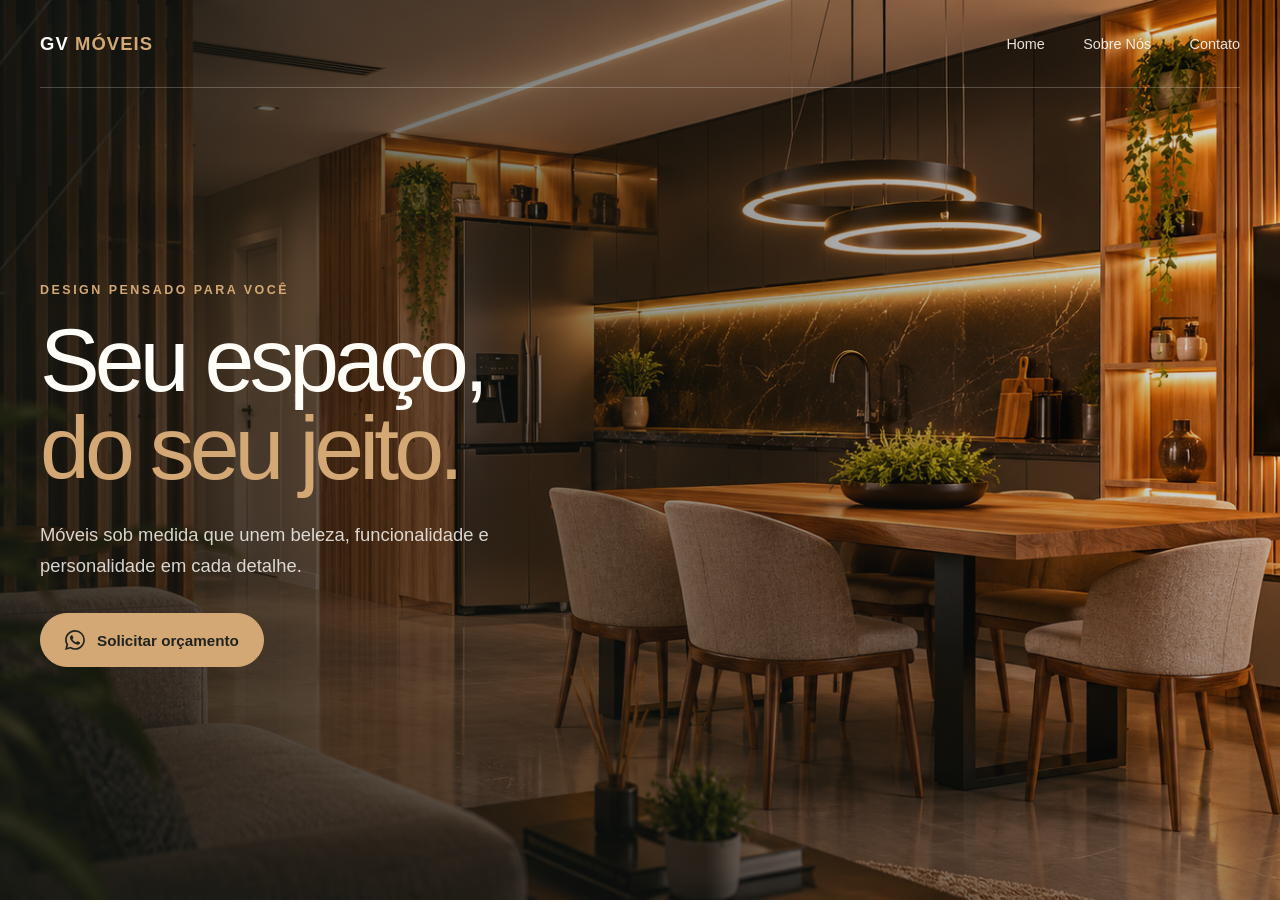
<file: index.html>
<!DOCTYPE html>
<html lang="pt-br">
<head>
    <meta charset="UTF-8">
    <meta name="viewport" content="width=device-width, initial-scale=1.0">
    <meta name="theme-color" content="#20231f">
    <meta name="description" content="Móveis sob medida que transformam espaços. Conheça a GV Móveis e solicite um orçamento.">
    <title>GV Móveis Sob Medida</title>
    <link rel="stylesheet" href="Style.css">
    <script src="transitions.js" defer></script>
</head>

<body>
    <main class="hero">
        <nav class="menu" aria-label="Navegação principal">
            <a class="brand" href="index.html">GV <span>MÓVEIS</span></a>
            <div class="textosheader">
                <a href="index.html" aria-current="page">Home</a>
                <a href="SobreNos.html">Sobre Nós</a>
                <a href="Contato.html">Contato</a>
            </div>
        </nav>

        <section class="hero-content" aria-labelledby="hero-title">
            <div class="titulos">
                <p class="eyebrow">Design pensado para você</p>
                <h1 id="hero-title">Seu espaço,<br><span>do seu jeito.</span></h1>
                <p class="hero-description">Móveis sob medida que unem beleza, funcionalidade e personalidade em cada detalhe.</p>
                <a class="whatsapp-link" href="https://api.whatsapp.com/send?phone=00000000000&amp;text=Ol%C3%A1%2C%20gostaria%20de%20saber%20mais%20sobre%20os%20m%C3%B3veis%20sob%20medida." target="_blank" rel="noopener noreferrer">
                    <svg xmlns="http://www.w3.org/2000/svg" fill="currentColor" viewBox="0 0 16 16" aria-hidden="true">
                        <path d="M13.601 2.326A7.85 7.85 0 0 0 7.994 0C3.627 0 .068 3.558.064 7.926c0 1.399.366 2.76 1.057 3.965L0 16l4.204-1.102a7.9 7.9 0 0 0 3.79.965h.004c4.368 0 7.926-3.558 7.93-7.93A7.9 7.9 0 0 0 13.6 2.326zM7.994 14.521a6.6 6.6 0 0 1-3.356-.92l-.24-.144-2.494.654.666-2.433-.156-.251a6.56 6.56 0 0 1-1.007-3.505c0-3.626 2.957-6.584 6.591-6.584a6.56 6.56 0 0 1 4.66 1.931 6.56 6.56 0 0 1 1.928 4.66c-.004 3.639-2.961 6.592-6.592 6.592m3.615-4.934c-.197-.099-1.17-.578-1.353-.646-.182-.065-.315-.099-.445.099-.133.197-.513.646-.627.775-.114.133-.232.148-.43.05-.197-.1-.836-.308-1.592-.985-.59-.525-.985-1.175-1.103-1.372-.114-.198-.011-.304.088-.403.087-.088.197-.232.296-.346.1-.114.133-.198.198-.33.065-.134.034-.248-.015-.347-.05-.099-.445-1.076-.612-1.47-.16-.389-.323-.335-.445-.34-.114-.007-.247-.007-.38-.007a.73.73 0 0 0-.529.247c-.182.198-.691.677-.691 1.654s.71 1.916.81 2.049c.098.133 1.394 2.132 3.383 2.992.47.205.84.326 1.129.418.475.152.904.129 1.246.08.38-.058 1.171-.48 1.338-.943.164-.464.164-.86.114-.943-.049-.084-.182-.133-.38-.232"/>
                    </svg>
                    Solicitar orçamento
                </a>
            </div>
        </section>
    </main>
</body>
</html>
</file>
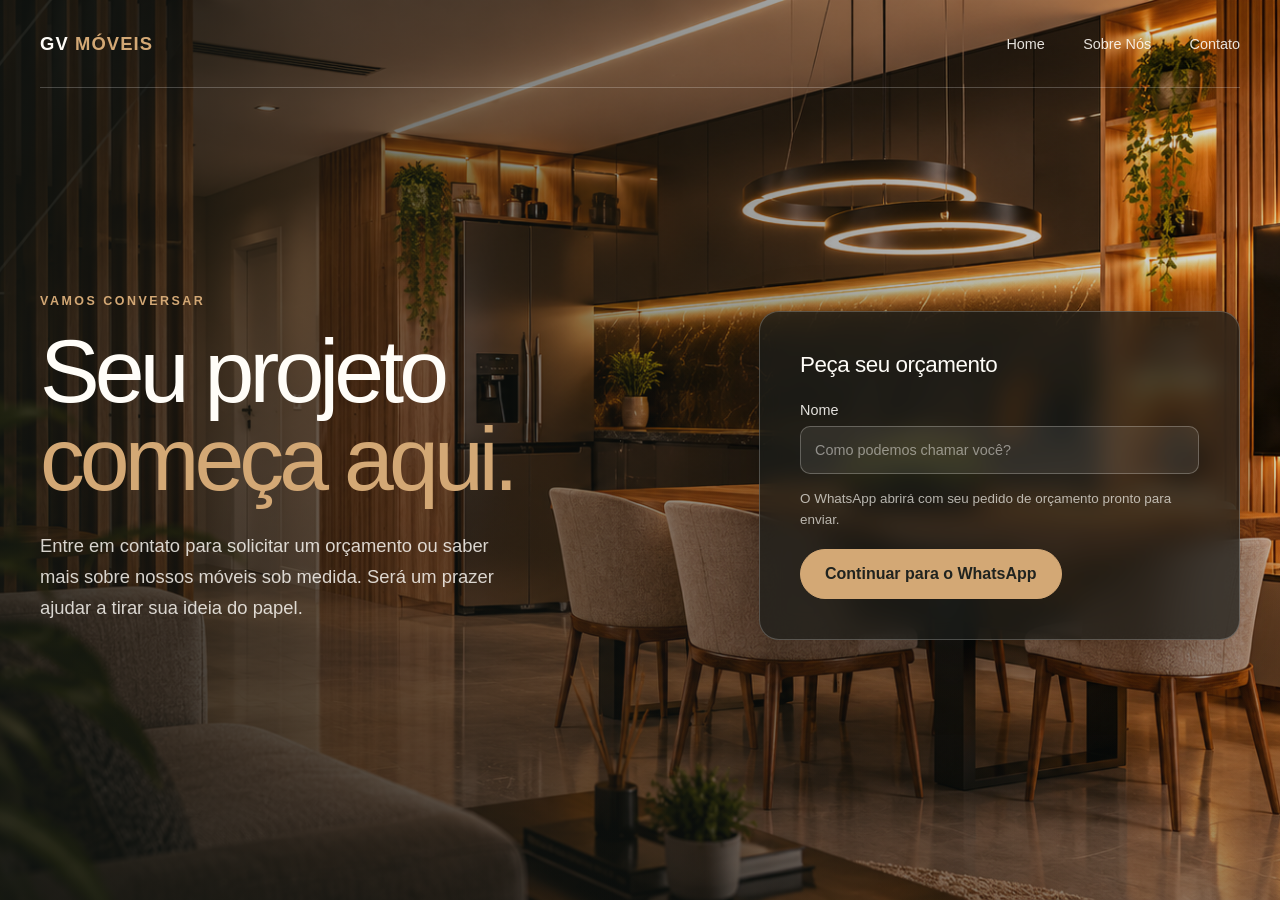
<file: Contato.html>
<!DOCTYPE html>
<html lang="pt-br">
<head>
    <meta charset="UTF-8">
    <meta name="viewport" content="width=device-width, initial-scale=1.0">
    <meta name="theme-color" content="#20231f">
    <meta name="description" content="Entre em contato com a GV Móveis para solicitar um orçamento de móveis sob medida.">
    <title>Contato | GV Móveis</title>
    <link rel="stylesheet" href="Style.css">
    <script src="transitions.js" defer></script>
    <script src="contact.js" defer></script>
</head>

<body>
    <main class="hero">
        <nav class="menu" aria-label="Navegação principal">
            <a class="brand" href="index.html">GV <span>MÓVEIS</span></a>
            <div class="textosheader">
                <a href="index.html">Home</a>
                <a href="SobreNos.html">Sobre Nós</a>
                <a href="Contato.html" aria-current="page">Contato</a>
            </div>
        </nav>

        <section class="hero-content" aria-labelledby="contact-title">
            <div class="contact-layout">
                <div class="titulos">
                    <p class="eyebrow">Vamos conversar</p>
                    <h1 id="contact-title">Seu projeto<br><span>começa aqui.</span></h1>
                    <p class="hero-description">Entre em contato para solicitar um orçamento ou saber mais sobre nossos móveis sob medida. Será um prazer ajudar a tirar sua ideia do papel.</p>
                </div>

                <div class="contact-card">
                    <h2>Peça seu orçamento</h2>
                    <form class="contact-form" id="contact-form" data-whatsapp-phone="000000000000">
                        <label for="nome">
                            Nome
                            <input type="text" id="nome" name="nome" autocomplete="name" maxlength="80" placeholder="Como podemos chamar você?" required>
                        </label>
                        <p class="contact-note">O WhatsApp abrirá com seu pedido de orçamento pronto para enviar.</p>
                        <button type="submit">Continuar para o WhatsApp</button>
                    </form>
                </div>
            </div>
        </section>
    </main>
</body>
</html>
</file>
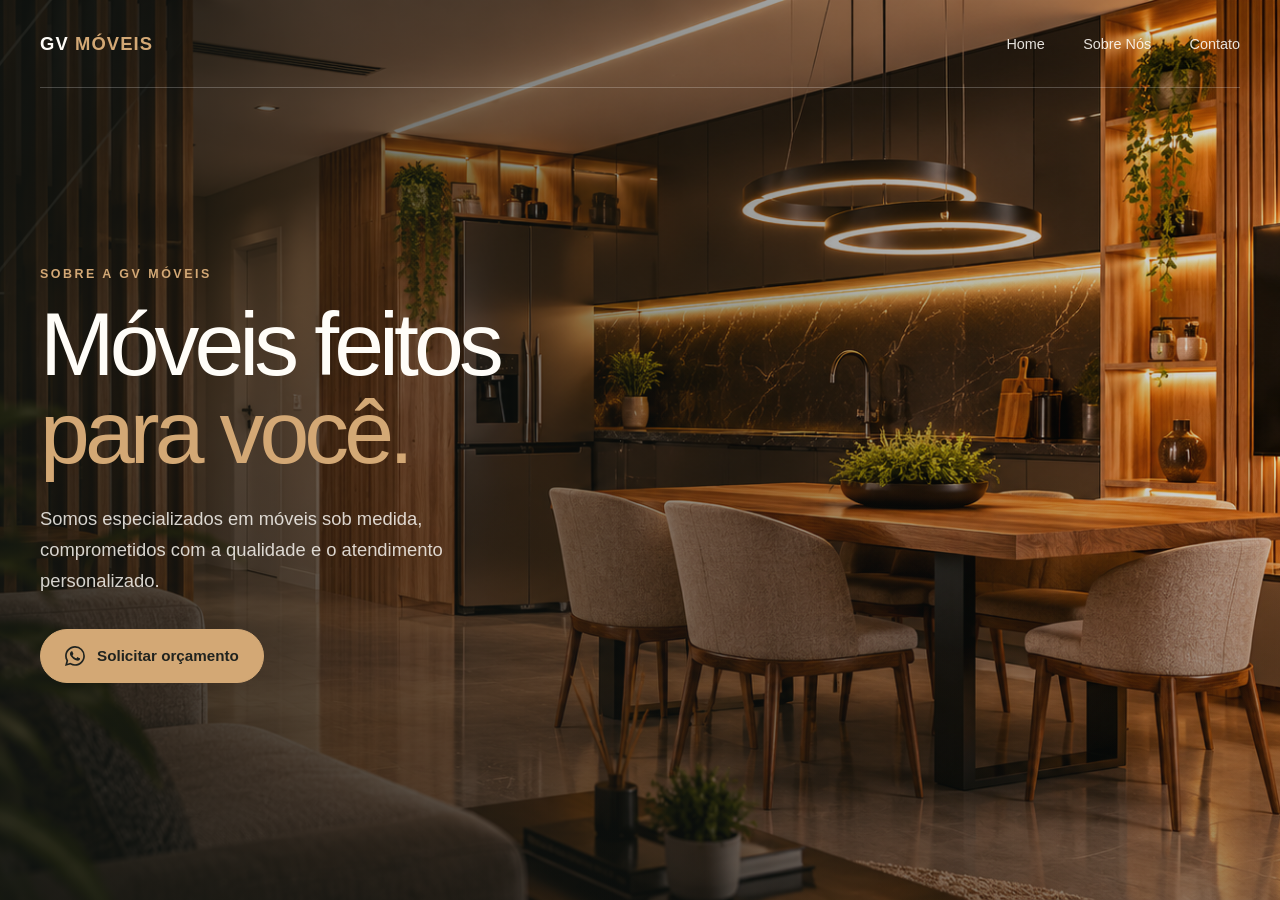
<file: SobreNos.html>
<!DOCTYPE html>
<html lang="pt-br">
<head>
    <meta charset="UTF-8">
    <meta name="viewport" content="width=device-width, initial-scale=1.0">
    <meta name="theme-color" content="#20231f">
    <meta name="description" content="Conheça a GV Móveis, especialista em móveis sob medida, qualidade e atendimento personalizado.">
    <title>Sobre Nós | GV Móveis</title>
    <link rel="stylesheet" href="Style.css">
    <script src="transitions.js" defer></script>
</head>

<body>
    <main class="hero">
        <nav class="menu" aria-label="Navegação principal">
            <a class="brand" href="index.html">GV <span>MÓVEIS</span></a>
            <div class="textosheader">
                <a href="index.html">Home</a>
                <a href="SobreNos.html" aria-current="page">Sobre Nós</a>
                <a href="Contato.html">Contato</a>
            </div>
        </nav>

        <section class="hero-content" aria-labelledby="about-title">
            <div class="titulos">
                <p class="eyebrow">Sobre a GV Móveis</p>
                <h1 id="about-title">Móveis feitos<br><span>para você.</span></h1>
                <p class="hero-description">Somos especializados em móveis sob medida, comprometidos com a qualidade e o atendimento personalizado.</p>
                <a class="whatsapp-link" href="https://api.whatsapp.com/send?phone=0000000000&amp;text=Ol%C3%A1%2C%20gostaria%20de%20saber%20mais%20sobre%20os%20m%C3%B3veis%20sob%20medida." target="_blank" rel="noopener noreferrer">
                    <svg xmlns="http://www.w3.org/2000/svg" fill="currentColor" viewBox="0 0 16 16" aria-hidden="true">
                        <path d="M13.601 2.326A7.85 7.85 0 0 0 7.994 0C3.627 0 .068 3.558.064 7.926c0 1.399.366 2.76 1.057 3.965L0 16l4.204-1.102a7.9 7.9 0 0 0 3.79.965h.004c4.368 0 7.926-3.558 7.93-7.93A7.9 7.9 0 0 0 13.6 2.326zM7.994 14.521a6.6 6.6 0 0 1-3.356-.92l-.24-.144-2.494.654.666-2.433-.156-.251a6.56 6.56 0 0 1-1.007-3.505c0-3.626 2.957-6.584 6.591-6.584a6.56 6.56 0 0 1 4.66 1.931 6.56 6.56 0 0 1 1.928 4.66c-.004 3.639-2.961 6.592-6.592 6.592m3.615-4.934c-.197-.099-1.17-.578-1.353-.646-.182-.065-.315-.099-.445.099-.133.197-.513.646-.627.775-.114.133-.232.148-.43.05-.197-.1-.836-.308-1.592-.985-.59-.525-.985-1.175-1.103-1.372-.114-.198-.011-.304.088-.403.087-.088.197-.232.296-.346.1-.114.133-.198.198-.33.065-.134.034-.248-.015-.347-.05-.099-.445-1.076-.612-1.47-.16-.389-.323-.335-.445-.34-.114-.007-.247-.007-.38-.007a.73.73 0 0 0-.529.247c-.182.198-.691.677-.691 1.654s.71 1.916.81 2.049c.098.133 1.394 2.132 3.383 2.992.47.205.84.326 1.129.418.475.152.904.129 1.246.08.38-.058 1.171-.48 1.338-.943.164-.464.164-.86.114-.943-.049-.084-.182-.133-.38-.232"/>
                    </svg>
                    Solicitar orçamento
                </a>
            </div>
        </section>
    </main>
</body>
</html>
</file>
<file: Style.css>
:root {
    color-scheme: light;
    font-family: "Segoe UI", Arial, sans-serif;
    color: #fffdf8;
    background: #171b18;
    font-synthesis: none;
    text-rendering: optimizeLegibility;
    -webkit-font-smoothing: antialiased;
    -moz-osx-font-smoothing: grayscale;
    --color-accent: #d3a875;
    --color-ink: #20231f;
}

* {
    box-sizing: border-box;
}

body {
    min-width: 320px;
    min-height: 100vh;
    margin: 0;
}

body::before {
    position: fixed;
    z-index: 9999;
    background: var(--color-accent);
    content: "";
    inset: 0;
    opacity: 1;
    pointer-events: none;
    transform: scaleX(0);
    transform-origin: left;
    transition: transform 450ms cubic-bezier(0.7, 0, 0.2, 1);
}

body.page-leaving::before {
    transform: scaleX(1);
}

a {
    color: inherit;
}

.hero {
    position: relative;
    display: flex;
    min-height: 100svh;
    flex-direction: column;
    overflow: hidden;
    isolation: isolate;
    background-color: #363b35;
    background-image:
        linear-gradient(90deg, rgb(18 22 19 / 78%) 0%, rgb(18 22 19 / 48%) 48%, rgb(18 22 19 / 14%) 100%),
        linear-gradient(0deg, rgb(18 22 19 / 30%), transparent 48%),
        url("Img/Cozinha Moderna com Sala Integrada.png");
    background-position: center;
    background-size: cover;
}

.menu {
    display: flex;
    width: min(100% - 64px, 1200px);
    min-height: 88px;
    align-items: center;
    justify-content: space-between;
    margin: 0 auto;
    border-bottom: 1px solid rgb(255 255 255 / 22%);
}

.brand {
    color: #fffdf8;
    font-size: 1.15rem;
    font-weight: 700;
    letter-spacing: 0.06em;
    text-decoration: none;
    white-space: nowrap;
}

.brand span {
    color: var(--color-accent);
}

.textosheader {
    display: flex;
    align-items: center;
    gap: clamp(18px, 3vw, 40px);
}

.textosheader a {
    color: rgb(255 253 248 / 88%);
    font-size: 0.9rem;
    font-weight: 500;
    text-decoration: none;
    transition: color 160ms ease;
}

.textosheader a:hover,
.textosheader a:focus-visible {
    color: var(--color-accent);
}

.hero-content {
    display: flex;
    width: min(100% - 64px, 1200px);
    flex: 1;
    align-items: center;
    margin: 0 auto;
    padding: 72px 0 110px;
}

.contact-layout {
    display: grid;
    width: 100%;
    grid-template-columns: minmax(0, 1fr) minmax(320px, 0.78fr);
    align-items: center;
    gap: clamp(40px, 8vw, 112px);
}

.contact-layout .titulos {
    max-width: 600px;
}

.contact-card {
    padding: clamp(24px, 4vw, 40px);
    border: 1px solid rgb(255 255 255 / 22%);
    border-radius: 20px;
    background: rgb(25 29 26 / 72%);
    box-shadow: 0 24px 70px rgb(0 0 0 / 22%);
    backdrop-filter: blur(12px);
}

.contact-card h2 {
    margin: 0 0 24px;
    color: #fffdf8;
    font-size: 1.4rem;
    font-weight: 500;
    letter-spacing: -0.02em;
}

.contact-form {
    display: grid;
    gap: 18px;
}

.contact-form label {
    display: grid;
    gap: 8px;
    color: rgb(255 253 248 / 88%);
    font-size: 0.9rem;
    font-weight: 500;
}

.contact-form input {
    width: 100%;
    border: 1px solid rgb(255 253 248 / 25%);
    border-radius: 10px;
    background: rgb(255 253 248 / 8%);
    color: #fffdf8;
    font: inherit;
}

.contact-form input {
    min-height: 48px;
    padding: 0 14px;
}

.contact-note {
    margin: -4px 0 0;
    color: rgb(255 253 248 / 68%);
    font-size: 0.84rem;
    line-height: 1.6;
}

.contact-form input::placeholder {
    color: rgb(255 253 248 / 48%);
}

.contact-form input:focus-visible {
    border-color: var(--color-accent);
    outline: 2px solid var(--color-accent);
    outline-offset: 2px;
}

.contact-form button {
    min-height: 50px;
    justify-self: start;
    padding: 0 24px;
    border: 1px solid var(--color-accent);
    border-radius: 999px;
    background: var(--color-accent);
    color: var(--color-ink);
    cursor: pointer;
    font: inherit;
    font-weight: 700;
    transition: background-color 160ms ease, transform 160ms ease;
}

.contact-form button:hover {
    transform: translateY(-2px);
    background: #e2bd91;
}

.titulos {
    max-width: 720px;
}

.eyebrow {
    margin: 0 0 20px;
    color: var(--color-accent);
    font-size: 0.78rem;
    font-weight: 700;
    letter-spacing: 0.2em;
    text-transform: uppercase;
}

.titulos h1 {
    margin: 0;
    font-size: clamp(3rem, 7vw, 6.5rem);
    font-weight: 500;
    letter-spacing: -0.055em;
    line-height: 0.98;
    text-wrap: balance;
}

.titulos h1 span {
    color: var(--color-accent);
}

.hero-description {
    max-width: 490px;
    margin: 26px 0 32px;
    color: rgb(255 253 248 / 82%);
    font-size: clamp(1rem, 1.7vw, 1.15rem);
    line-height: 1.7;
}

.whatsapp-link {
    display: inline-flex;
    min-height: 54px;
    align-items: center;
    justify-content: center;
    gap: 12px;
    padding: 0 24px;
    border: 1px solid var(--color-accent);
    border-radius: 999px;
    background: var(--color-accent);
    color: var(--color-ink);
    font-size: 0.95rem;
    font-weight: 700;
    text-decoration: none;
    transition: background-color 160ms ease, transform 160ms ease;
}

.whatsapp-link:hover {
    transform: translateY(-2px);
    background: #e2bd91;
}

.whatsapp-link:focus-visible,
.textosheader a:focus-visible {
    outline: 3px solid #fffdf8;
    outline-offset: 4px;
}

.whatsapp-link svg {
    width: 20px;
    height: 20px;
}

@media (max-width: 640px) {
    .hero {
        min-height: 100svh;
        background-position: 58% center;
        background-image:
            linear-gradient(90deg, rgb(18 22 19 / 78%), rgb(18 22 19 / 45%)),
            linear-gradient(0deg, rgb(18 22 19 / 35%), transparent 55%),
            url("Img/Cozinha Moderna com Sala Integrada.png");
    }

    .menu {
        width: min(100% - 36px, 1200px);
        min-height: 76px;
        align-items: flex-start;
        flex-direction: column;
        justify-content: center;
        gap: 14px;
        padding: 14px 0;
    }

    .textosheader {
        width: 100%;
        justify-content: space-between;
        gap: 12px;
    }

    .textosheader a {
        font-size: 0.82rem;
    }

    .hero-content {
        width: min(100% - 36px, 1200px);
        align-items: flex-end;
        padding: 72px 0 64px;
    }

    .contact-layout {
        grid-template-columns: minmax(0, 1fr);
        gap: 32px;
    }

    .contact-card {
        padding: 24px;
    }

    .titulos h1 {
        font-size: clamp(3rem, 13vw, 5rem);
    }
}

@media (prefers-reduced-motion: reduce) {
    *,
    *::before,
    *::after {
        scroll-behavior: auto !important;
        transition-duration: 0.01ms !important;
    }

    body::before {
        opacity: 0;
        transform: none;
        transition: opacity 140ms ease !important;
    }

    body.page-leaving::before {
        opacity: 1;
        transform: none;
    }
}
</file>
